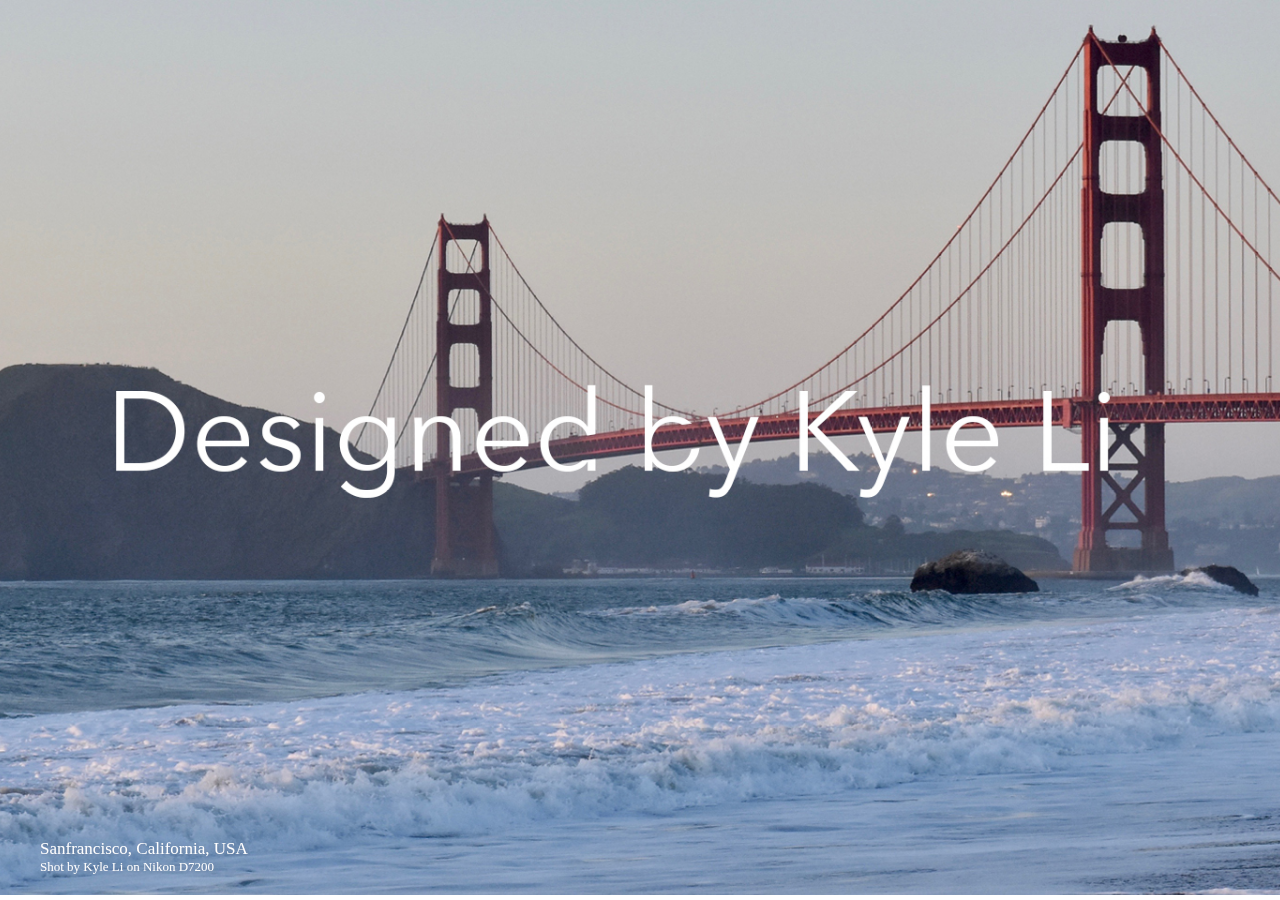
<file: designedbykyleli_v1/designedbykyleliv1.html>
<!DOCTYPE html>
<html>
	<head>
		<title>DesignedByKyleLi</title>
		<meta charset="utf-8" />
		<link rel="stylesheet" href="designedbykyleliv1_stylesheet.css" />
		<link rel="icon" type="image/x-icon" href="images/kli.png">
	</head>
	<body style="font-family: Avenir Next">
		<div id='para'>
			<div class = "Page">
				<div id = "home">
<!---			<div class = "photolabel">
						<p class='photolabel-text'>Sanfrancisco, California, USA</p>
						<p class="photolabel-text photolabel-bottom">Shot by Kyle Li on Nikon D7200</p>
					</div>--->
				</div>
				<div >
					<div class = "test">
						<div>
							<p class='photolabel-text'>Sanfrancisco, California, USA</p>
							<p class="photolabel-text photolabel-bottom">Shot by Kyle Li on Nikon D7200</p>
						</div>
					</div>
					<div id = "about">
						<div class = "about-left">
							<div class = "about-header">
								<h1 class='chinese-header'>你好</h1>
								<h1 class='english-header'>Hello.</h1>
							</div>
							<div class = "about-body">
								<p class = "about-text">
									I am Kyle Li, a rising freshman Computer engineering student at the University of
									Illinois with a passion for making things. This includes making apps
									, making videos, making graphic design/UI, and making an impact on
									the world.<br/>
									My vision is to use my skills in design and programming as a means
									of bridging the gap between people and technology. By making
									applications with intuitive, functional design that is easier to use
									and more accessible, users will be inclined to explore and take
									advantage of all the benifits technology offers them. To achieve
									this, I have expanded my experience with programming to Web
									Development as well as app development.<br/>
									Aside from programming, I enjoy creating art and falling down
									youtube videos rabbit holes in my free time. My favorite music
									artists include NIKI, Post Malone, and Blackpink while my favorite
									<em>art</em> artists are Takashi Murakami, James Jean, and Lauren
									Tsai. Feel free to reach out to me at anytime. I'm sure we can have
									a nice conversation over a delicious cup of bubble tea:)
								</p>
							</div>
						</div>
						<div class = "about-right">
							<a id = 'about-button' class = 'button' href="https://github.com/kybli" target="_blank">Check out my Github</a>
							<a id = 'about-button' class = 'button' href="https://dribbble.com/kyleislyfe" target="_blank">Check out my Dribbble</a>
						</div>
					</div>
				</div>
				<div id= "wip">
					<h3 id='wiptext'>Portfolio coming soon!</h3>
				</div>
			<!---
			<div id = "portfolio">
				<div class = "object">
					<header>
						<h3>Graphic Design</h3>
					</header>
					<p>
						Lorem ipsum dolor sit amet, semper aeterno epicuri te mea, sit modo atqui animal cu. Vero vitae at has, nam ad impetus eligendi. Vis feugiat dolorem at, inermis reprehendunt ea vix. Mei eirmod audiam accumsan in, ne vix graeci voluptatum, duo ne tantas nonumes interpretaris. No vix laudem albucius expetendis, mei an dolore eruditi, ex qui deleniti appetere interesset.
					</p>
					<h4>View Portfolio</h4>
				</div>
				<div class = "object">
					<header>
						<h3>Projects</h3>
					</header>
					<p>
						Lorem ipsum dolor sit amet, semper aeterno epicuri te mea, sit modo atqui animal cu. Vero vitae at has, nam ad impetus eligendi. Vis feugiat dolorem at, inermis reprehendunt ea vix. Mei eirmod audiam accumsan in, ne vix graeci voluptatum, duo ne tantas nonumes interpretaris. No vix laudem albucius expetendis, mei an dolore eruditi, ex qui deleniti appetere interesset.
					</p>
					<h4>
				</div>
				<div class = "object">
					<header>
						<h3>Photography</h3>
					</header>
					<p>
						Lorem ipsum dolor sit amet, semper aeterno epicuri te mea, sit modo atqui animal cu. Vero vitae at has, nam ad impetus eligendi. Vis feugiat dolorem at, inermis reprehendunt ea vix. Mei eirmod audiam accumsan in, ne vix graeci voluptatum, duo ne tantas nonumes interpretaris. No vix laudem albucius expetendis, mei an dolore eruditi, ex qui deleniti appetere interesset.
					</p>
					<h4>View Portfolio</h4>
				</div>View Portfolio</h4>
			</div>
				<div id = "Contact">
					<a class = 'button' href="..">Get in Touch</a>
				</div>
				--->
			</div>
		</div>
	</body>
</html>
</file>
<file: designedbykyleli_v1/designedbykyleliv1_stylesheet.css>
* {
  margin: 0;
  padding: 0;
  box-sizing: border-box;
}

html, body{
	height: 100%;
	width: 100%;
	overflow-x: hidden;
}

#home{
	position: relative;
	height: 100vh;
	width: 100vw;
	background: url('images/website-title-alt.jpg') center center scroll;
	background-size: cover;
	display: flex;
	justify-content: flex-start;
	align-items: flex-end;
  transform: translateZ(-1px) scale(1.5);
}

.photolabel{
	margin: 0 0 20px 40px;
}

.photolabel-text {
	color: white;
	text-shadow: 1px 1px 3px #7688a6;
	font-size: 17px;
}

.photolabel-bottom{
	font-size: 13px;
}

#para{
  height: 100vh;
	width: 100vw;
  overflow-x:hidden;
  overflow-y: auto;
  perspective: 2px;
}

#about{
	height: 100vh;
	width: 100vw;
  position: relative;
  background-color: #FFFFFF;
}

h1 {
	font-family: AvenirNext-DemiBold;
  font-size: 110px;
  color: #000000;
}

.test {
  position: relative;
  margin-top: -61px;
  margin-bottom: 20px;
  margin-left: 40px;
  display: flex;
  justify-content: flex-start;
}

.about-header {
height:160px;
margin: 70px 0 0 100px;
position: relative;
}

.chinese-header{
	font-family: STHeitiSC-Medium;
	font-size: 140px;
	color: #EBEAEA;
	position: relative;
	left: 150px;
}

.english-header {
	position: absolute;
	top: 10px;
}

.about-header-title{
 	padding-top: 35px;
 	line-height: 56px;
 }

 .about-body{
 	margin: 50px 0 0 95px;
 }

 p {
	font-family: AvenirNext-Regular;
 	font-size: 18px;
 	color: #787878;
 	text-align: justify;
}
#portfolio{
	position: relative;
	height: 100vh;
	width: 100vw;
	/*background-image: linear-gradient(-180deg, #0D4CAD 0%, #998AB8 49%, #FFAA7E 100%);
	background-size: cover;*/
	display: flex;
}
.portfolio>div{
	width: 27%;
	height: 80%;
	display: table;
}
.object{
	float:left;
	background: rgba(255,255,255,0.11);
	border-radius: 40px;
	display: table-cell;
}
#Contact{
	height: 100vh;
	width: 100vw;
	background-color: #000000;
	display: flex;
	justify-content: center;
	align-items: center;
}

.Center{
	margin: 0;
	position: relative;
    top: 50%;
    left: 50%;
    margin-right: -50%;
    transform: translate(-50%, -50%)
}


.button:link,
.button:visited {
  display: block;
  text-decoration: none;

  color: #FFFFFF;
  background-color: #4200FF;    /* Blue */
  font-weight: bold;
  padding: 20px;
  text-align: center;
  border-radius: 3px;

  width: 250px;
	height: 60px;
}

.button:hover {
  color: #FFF;
  background-color: #614fff;  /* Light blue */
  box-shadow:
          1px 1px #53a7ea,
          2px 2px #53a7ea,
          3px 3px #53a7ea;
  -webkit-transform: translateX(-3px);
  transform: translateX(-3px);
}

.button:active {
  color: #FFF;
  background-color: #5995DA;  /* Blue */
}

#wip{
  margin-top: 200px;
  padding: 50px 0 50px 0;
  background-color: #000000;
  color: #FFF;
  display: flex;
  justify-content: center;
  position: relative;
}

#wiptext:hover {
  padding: 0px 5px 0px 5px;
  box-shadow:
          1px 1px #53a7ea,
          2px 2px #53a7ea,
          3px 3px #53a7ea;
  -webkit-transform: translateX(-3px);
  transform: translateX(-3px);
}

@media screen and (min-width: 550px) and (max-width: 1199px){
	h1 {
		font-size: 10.5rem
	}

	#about {
		display: flex;
    align-items: center;
		justify-content: flex-start;
		flex-direction: column;
	}

	.about-header {
	height:180px;
	margin: 130px 0 0 200px;
	}

  #about-button{
    margin-top: 70px;
  }

	.chinese-header{
		font-size: 13rem;
		left: 185px;
	}

	p {
		font-size: 2.4rem;
		text-align: center;
	}

	.about-body{
  	margin: 5rem 5rem 0 5rem;
  }

  #home{
    position: relative;
  	height: 100vh;
  	width: 100vw;
  	background: url('images/website-title-phone.jpg') center center scroll;
  	background-size: cover;
  	display: flex;
  	justify-content: flex-start;
  	align-items: flex-end;
    transform: translateZ(-1px) scale(1.5);
  }
}


@media screen and (min-width: 1200px) {
	p {
		font-size: 19px;
	}

  #about{
    display: flex;
    justify-content: space-between;
  }

  #about-button{
    margin-right: 12rem;
    margin-top: 2rem;
  }

	.about-text{
 	width: 540px;
  }

  .about-right{
    display: flex;
    flex-direction: column;
    justify-content: center;
    margin-top: 14rem;
  }
}

@media screen and (min-width: 1679px) {
	h1 {
		font-size: 130px
	}
	.about-header {
	height:180px;
	margin: 100px 0 0 130px;
	}

	.chinese-header{
		font-size: 160px;
		left: 175px;
	}

	p {
		font-size: 25px
	}

  #about{
    display: flex;
    justify-content: space-between;
  }

  #about-button{
    margin-right: 25rem;
    margin-top: 2rem;
  }

	.about-body{
  	margin: 70px 0 0 120px;
  }

  .about-text{
    width: 700px;
  }

  .about-right{
    display: flex;
    flex-direction: column;
    justify-content: center;
    overflow: auto;
  }
}
</file>
